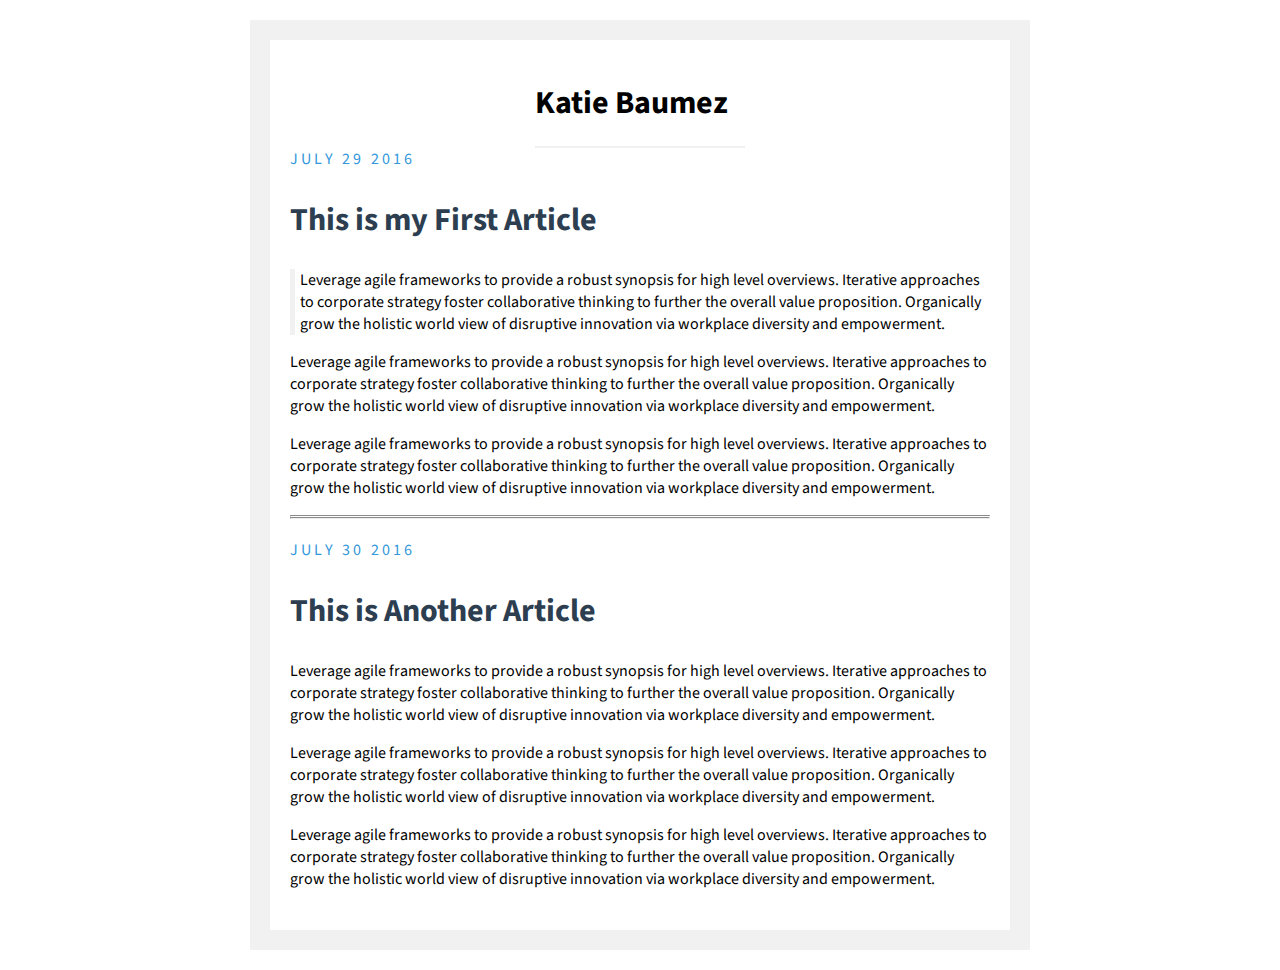
<file: blog.html>
<!DOCTYPE html>
<html>
<head>
	<title>KB Blog</title>
	<link href="https://fonts.googleapis.com/css?family=Pavanam" rel="stylesheet" type="text/css">
	<link href='https://fonts.googleapis.com/css?family=Source+Sans+Pro:400,700' rel='stylesheet' type='text/css'>
	<link rel="stylesheet" type="text/css" href="blog.css">
</head>
<body>
<h1>Katie Baumez</h1>

<div class="post" >
<div class="date">July 29 2016</div>

<h2>This is my First Article</h2>

<p class="quote">Leverage agile frameworks to provide a robust synopsis for high level overviews. Iterative approaches to corporate strategy foster collaborative thinking to further the overall value proposition. Organically grow the holistic world view of disruptive innovation via workplace diversity and empowerment.</p>

<p>Leverage agile frameworks to provide a robust synopsis for high level overviews. Iterative approaches to corporate strategy foster collaborative thinking to further the overall value proposition. Organically grow the holistic world view of disruptive innovation via workplace diversity and empowerment.</p>

<p>Leverage agile frameworks to provide a robust synopsis for high level overviews. Iterative approaches to corporate strategy foster collaborative thinking to further the overall value proposition. Organically grow the holistic world view of disruptive innovation via workplace diversity and empowerment.</p>
<hr>
</div>

<div class="post"> 
<div class="date"> July 30 2016</div>
<h2>This is Another Article</h2>
<p>Leverage agile frameworks to provide a robust synopsis for high level overviews. Iterative approaches to corporate strategy foster collaborative thinking to further the overall value proposition. Organically grow the holistic world view of disruptive innovation via workplace diversity and empowerment.</p>
<p>Leverage agile frameworks to provide a robust synopsis for high level overviews. Iterative approaches to corporate strategy foster collaborative thinking to further the overall value proposition. Organically grow the holistic world view of disruptive innovation via workplace diversity and empowerment.</p>
<p>Leverage agile frameworks to provide a robust synopsis for high level overviews. Iterative approaches to corporate strategy foster collaborative thinking to further the overall value proposition. Organically grow the holistic world view of disruptive innovation via workplace diversity and empowerment.</p>
</div>




</body>
</html>
</file>
<file: blog.css>
body {
	border: 20px solid #F1F1F1;
	padding:20px;
	max-width:700px;
	width:80%;
	margin: 20px auto;
	font-family: 'Source Sans Pro', sans-serif;
}

h1 {
	margin:auto;
	border-bottom: 2px solid #F1F1F1;
	width: 30%;
	padding-top:20px;
	padding-bottom: 20px;
}

.quote {
	border-left: 5px solid #F1F1F1;
	padding-left: 5px;
	}

.date {
	color: #3498db;
	text-transform: uppercase;
	letter-spacing: 0.2rem;
}

h2 {
	color:#2c3e50;
	font-size: 2.0rem;
}

hr {
	border-top: 3px double #8c8b8b;
}

.post {
	margin-bottom: 20px;
}
</file>
